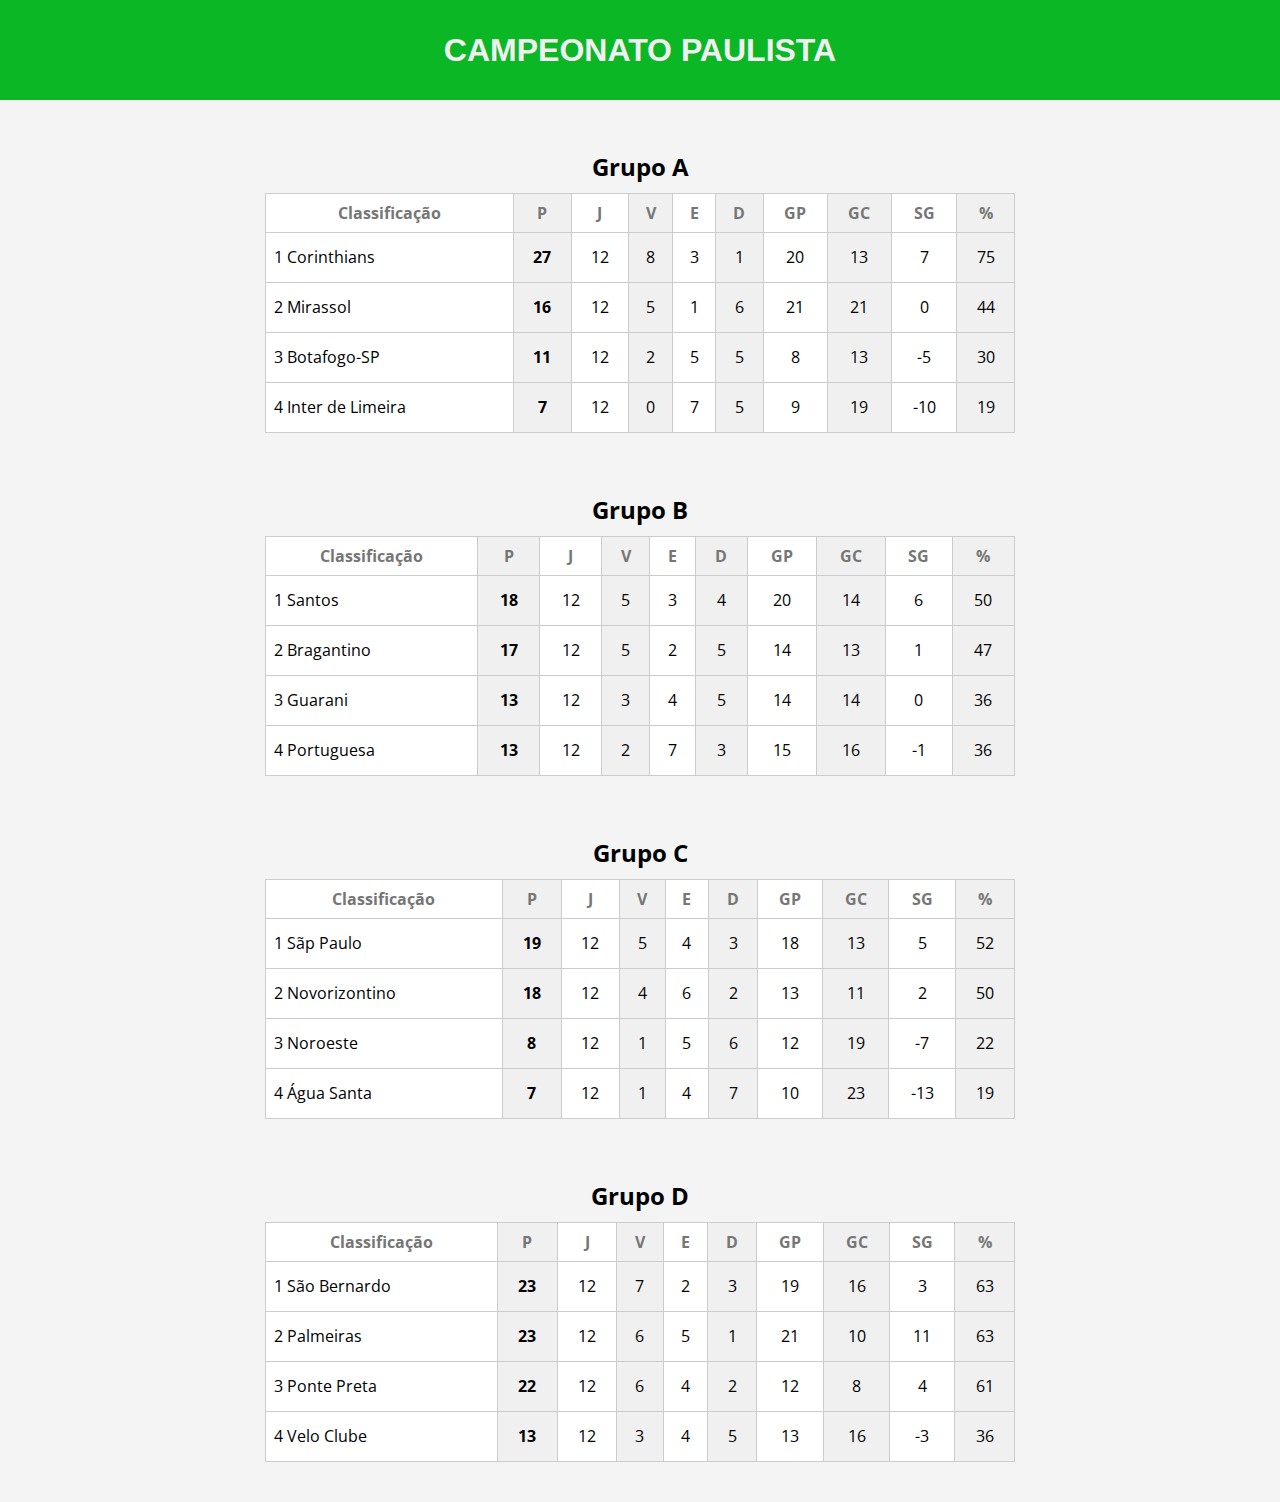
<file: PW/pw1105/index.html>
<!DOCTYPE html>
<html lang="pt-BR">
<head>
  <meta charset="UTF-8" />
  <meta name="viewport" content="width=device-width, initial-scale=1.0"/>
  <title>Campeonato Paulista</title>
  <link rel="stylesheet" href="./css/style.css" />
  <link href="https://fonts.googleapis.com/css2?family=Montserrat:wght@100;300;400;500;700;900&display=swap" rel="stylesheet">

  <div class="header">
    <h1>CAMPEONATO PAULISTA</h1>
  </div>

  <!-- Grupo A -->
  <div class="grupo">
    <h2>Grupo A</h2>
    <table id="grupo-a">
      <thead>
        <tr>
          <th>Classificação</th>
          <th>P</th>
          <th>J</th>
          <th>V</th>
          <th>E</th>
          <th>D</th>
          <th>GP</th>
          <th>GC</th>
          <th>SG</th>
          <th>%</th>
        </tr>
      </thead>
      <tbody>
        <tr><td></td><td></td><td></td><td></td><td></td><td></td><td></td><td></td><td></td><td></td></tr>
        <tr><td></td><td></td><td></td><td></td><td></td><td></td><td></td><td></td><td></td><td></td></tr>
        <tr><td></td><td></td><td></td><td></td><td></td><td></td><td></td><td></td><td></td><td></td></tr>
        <tr><td></td><td></td><td></td><td></td><td></td><td></td><td></td><td></td><td></td><td></td></tr>
      </tbody>
    </table>
  </div>

  <!-- Grupo B -->
  <div class="grupo">
    <h2>Grupo B</h2>
    <table id="grupo-b">
      <thead>
        <tr>
          <th>Classificação</th>
          <th>P</th>
          <th>J</th>
          <th>V</th>
          <th>E</th>
          <th>D</th>
          <th>GP</th>
          <th>GC</th>
          <th>SG</th>
          <th>%</th>
        </tr>
      </thead>
      <tbody>
        <tr><td></td><td></td><td></td><td></td><td></td><td></td><td></td><td></td><td></td><td></td></tr>
        <tr><td></td><td></td><td></td><td></td><td></td><td></td><td></td><td></td><td></td><td></td></tr>
        <tr><td></td><td></td><td></td><td></td><td></td><td></td><td></td><td></td><td></td><td></td></tr>
        <tr><td></td><td></td><td></td><td></td><td></td><td></td><td></td><td></td><td></td><td></td></tr>
      </tbody>
    </table>
  </div>

  <!-- Grupo C -->
  <div class="grupo">
    <h2>Grupo C</h2>
    <table id="grupo-c">
      <thead>
        <tr>
          <th>Classificação</th>
          <th>P</th>
          <th>J</th>
          <th>V</th>
          <th>E</th>
          <th>D</th>
          <th>GP</th>
          <th>GC</th>
          <th>SG</th>
          <th>%</th>
        </tr>
      </thead>
      <tbody>
        <tr><td></td><td></td><td></td><td></td><td></td><td></td><td></td><td></td><td></td><td></td></tr>
        <tr><td></td><td></td><td></td><td></td><td></td><td></td><td></td><td></td><td></td><td></td></tr>
        <tr><td></td><td></td><td></td><td></td><td></td><td></td><td></td><td></td><td></td><td></td></tr>
        <tr><td></td><td></td><td></td><td></td><td></td><td></td><td></td><td></td><td></td><td></td></tr>
      </tbody>
    </table>
  </div>

  <!-- Grupo D -->
  <div class="grupo">
    <h2>Grupo D</h2>
    <table id="grupo-d">
      <thead>
        <tr>
          <th>Classificação</th>
          <th>P</th>
          <th>J</th>
          <th>V</th>
          <th>E</th>
          <th>D</th>
          <th>GP</th>
          <th>GC</th>
          <th>SG</th>
          <th>%</th>
        </tr>
      </thead>
      <tbody>
        <tr><td></td><td></td><td></td><td></td><td></td><td></td><td></td><td></td><td></td><td></td></tr>
        <tr><td></td><td></td><td></td><td></td><td></td><td></td><td></td><td></td><td></td><td></td></tr>
        <tr><td></td><td></td><td></td><td></td><td></td><td></td><td></td><td></td><td></td><td></td></tr>
        <tr><td></td><td></td><td></td><td></td><td></td><td></td><td></td><td></td><td></td><td></td></tr>
      </tbody>
    </table>
  </div>

  <script type="module" src="./js/script.js"></script>
</body>
</html>
</file>
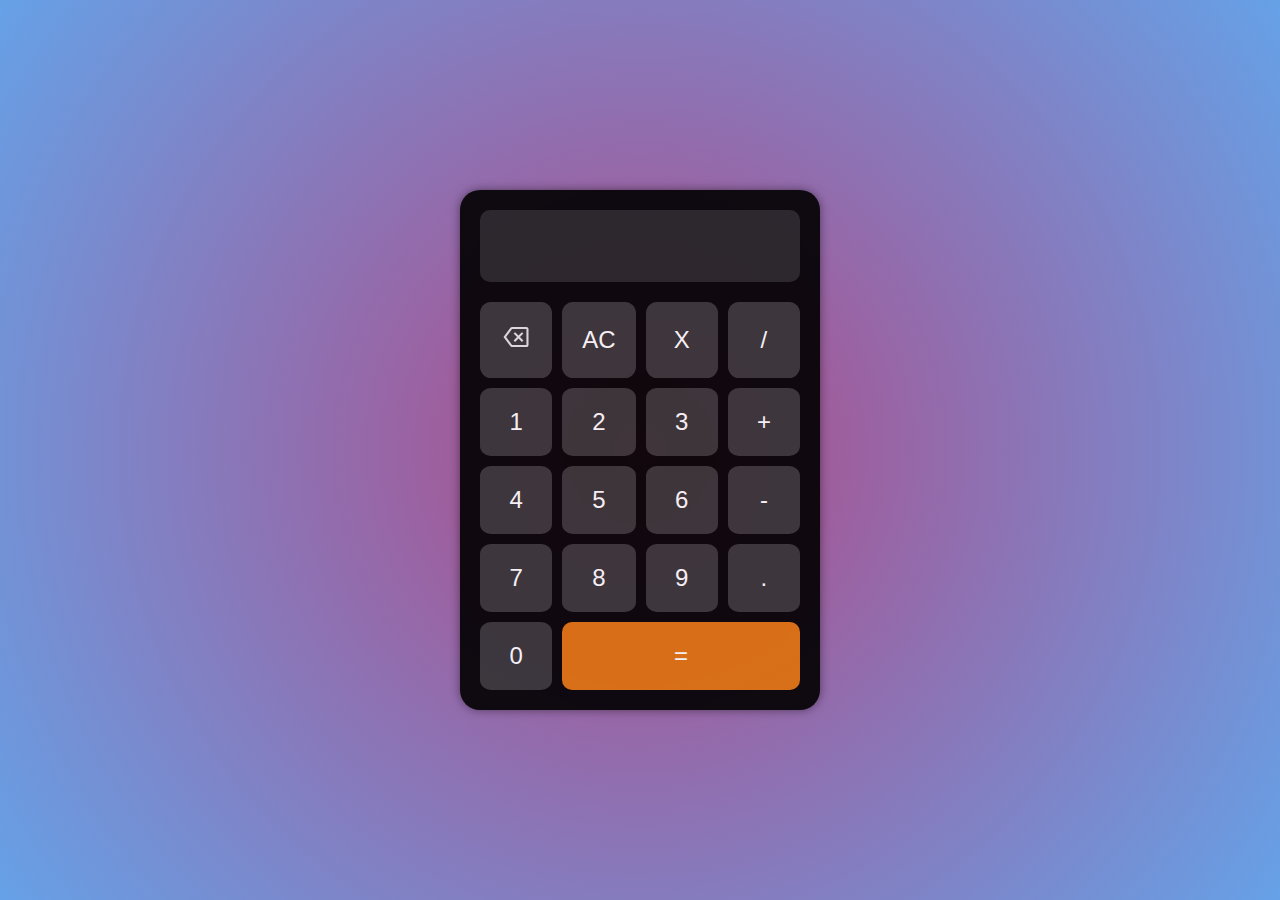
<file: PW/Calculadora/public/index.html>
<!DOCTYPE html>
<html lang="en">
<head>
    <meta charset="UTF-8">
    <meta http-equiv="X-UA-Compatible" content="IE=edge">
    <meta name="viewport" content="width=device-width, initial-scale=1.0">
    <title>Calculadora</title>
    <link rel="stylesheet" href="style.css">
   
    <link rel="icon" type="image/x-icon" href="./midias/calculator.png">
</head>
<body>  
    <div class="calculadora">
        <div class="tela" id="tela"></div>
            <div class="botoes">
                <button class="button-gray" id="t" onclick="del()" ><img src="./midias/back.svg"></button>
                <button class="button-gray" onclick="clean()" >AC</button>
                <button class="button-gray" onclick="addOperator('x')">X</button>
                <button class="button-gray" onclick="addOperator('/')" >/</button>
                <button class="button-gray" onclick="addNumber('1')" >1</button>
                <button class="button-gray" onclick="addNumber('2')" >2</button>
                <button class="button-gray" onclick="addNumber('3')">3</button>
                <button class="button-gray" onclick="addOperator('+')">+</button>
                <button class="button-gray" onclick="addNumber('4')">4</button>
                <button class="button-gray" onclick="addNumber('5')">5</button>
                <button class="button-gray" onclick="addNumber('6')">6</button>
                <button class="button-gray" onclick="addOperator('-')">-</button>
                <button class="button-gray" onclick="addNumber('7')">7</button>
                <button class="button-gray" onclick="addNumber('8')">8</button>
                <button class="button-gray" onclick="addNumber('9')">9</button>
                <button class="button-gray" onclick="addOperator('.')" >.</button>
                <button class="button-gray" onclick="addNumber('0')">0</button>
                <button class="button-orange" onclick="calculate()" >=</button>
            </div>
        </div>
    </div>
</div>

    <script src="index.js"></script>
</body>
</html>

    <script src="index.js"></script>
</body>
</html>
</file>
<file: PW/pw1105/css/style.css>
@import url('https://fonts.googleapis.com/css2?family=Open+Sans:ital,wght@0,300..800;1,300..800&display=swap');
@import url('https://fonts.googleapis.com/css2?family=Montserrat:ital,wght@0,100..900;1,100..900&display=swap');

* {
  font-family: "Open Sans", sans-serif;
}

body {
  display: flex;
  flex-direction: column;
  align-items: center;
  justify-content: center;
  font-family: "Open Sans", sans-serif;
  margin: 0px;
  background-color: #f4f4f4;
}

.header {
  background-color: rgb(11, 183, 37);
  width: 100%;
  height: 100px;
  align-items: center;
  justify-content: center;
  text-align: center;
  margin-bottom: 30px;
  align-content: center;
  color: #f0f0f0;

}

.header h1{
  font-family: Helvetica, sans-serif;
}


.grupo {
  margin-bottom: 40px;
}

table {
  width: 750px;
  max-width: 800px;
  height: 240px;
  margin: 0 auto;
  border-collapse: collapse;
  background-color: white;
}

th,
td {
  border: 1px solid #ccc;
  padding: 8px;
  text-align: center;
}

h2 {
  text-align: center;
  margin-bottom: 10px;
}

td {
  color: black;
}

th {
  background-color: hwb(210 0% 86%);
  color: #767676;
}

table td:nth-child(even),
table th:nth-child(even) {
  background-color: #f0f0f0;
  /* Cinza claro nas colunas pares */
}

table td:nth-child(odd),
table th:nth-child(odd) {
  background-color: #ffffff;
  /* Branco nas colunas ímpares */
}

table td:nth-child(2) {
  font-weight: bold;
}

table td:nth-child(1) {
  text-align: left;
  padding-right: 10px
}
</file>
<file: PW/Calculadora/public/style.css>
@import url('https://fonts.googleapis.com/css2?family=Poppins:ital,wght@0,100;0,200;0,300;0,400;0,500;0,600;0,700;0,800;0,900;1,100;1,200;1,300;1,400;1,500;1,600;1,700;1,800;1,900&display=swap');
body{
    font-family: "Poppins", serif;
    display: flex;
    justify-content: center;
    align-items: center;
    height: 100vh;
    background: rgb(176,73,134);
    background: radial-gradient(circle, rgba(176,73,134,1) 0%, rgba(102,161,231,1) 100%);
    margin: 0;
}

#background-video {
    position: fixed;
    top: 0;
    left: 0;
    width: 100%;
    height: 100%;
    object-fit: cover;
    z-index: -1;
  }  

.calculadora{
    font-family: "Poppins", serif;
    background-color: black;
    padding: 20px;
    border-radius: 20px;
    box-shadow: 0 0 10px rgba(0, 0, 0, 0.5);
    opacity: 0.9;
    text-align: center;
    width: 320px;
}

.tela{
    background-color: #222;
    color: #fff;
    font-size: 20px;
    padding: 16px;
    border-radius: 10px;
    margin-bottom: 20px;
    min-height: 40px;
    text-align: right;
 
}

.botoes{
    display: grid;
    grid-template-columns: repeat(4, 1fr);
    grid-gap: 10px;
}

button{
    border: none;
    border-radius: 15%;
    padding: 20px;
    font-size: 1.5rem;
    cursor: pointer;
}

.button-gray{
    background-color: #333;
    color: #fff;
}

.button-orange{
    background-color: #df710a;
    color: #fff;
    grid-column: span 3;
    border-radius: 10px;

}

.button-gray img{
   width: 30px;
   height: 30px;
   background-color: #333;
   justify-content: center;
   align-items: center;
}
</file>
